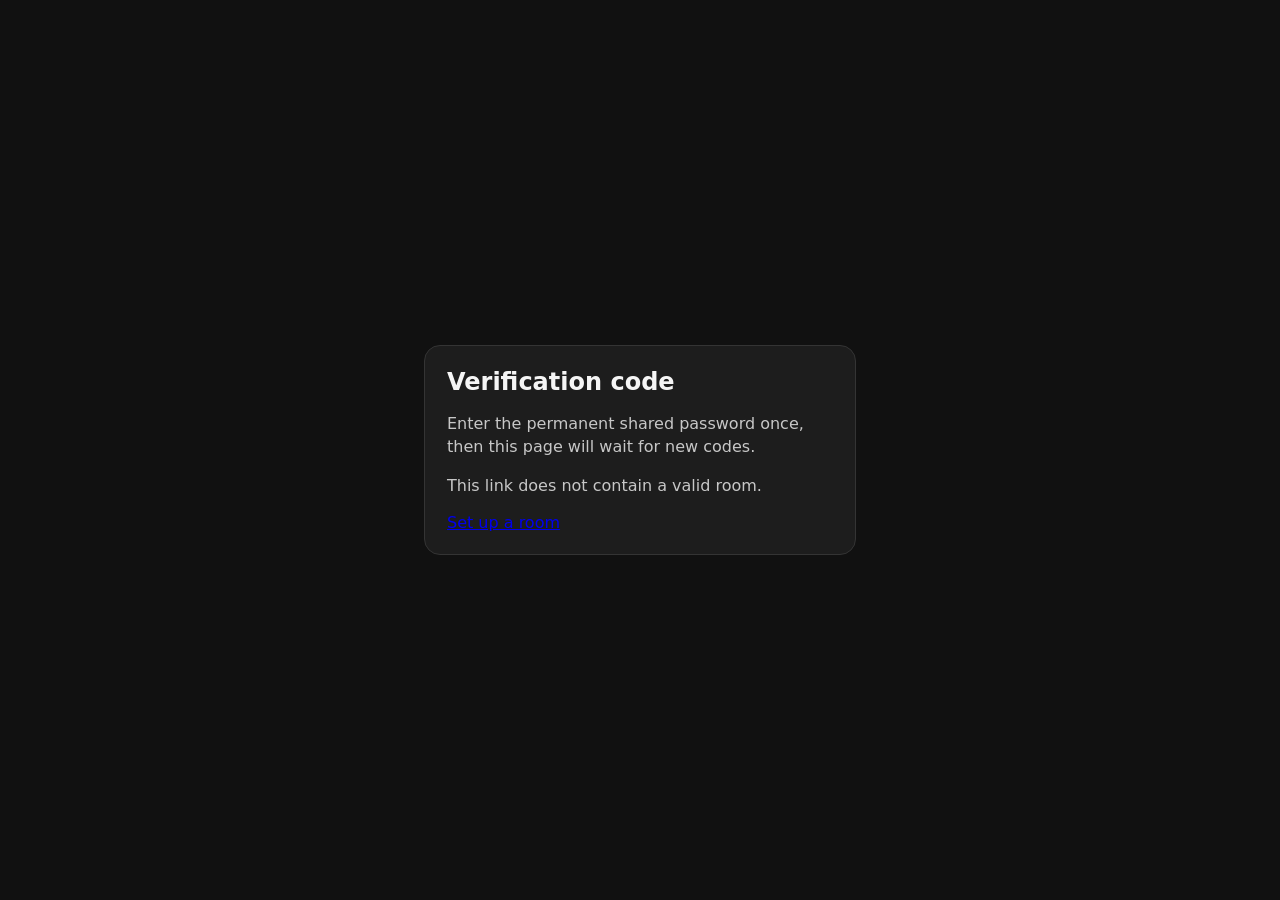
<file: index.html>
<!doctype html>
<html lang="en">
<head>
  <meta charset="utf-8">
  <meta name="viewport" content="width=device-width,initial-scale=1">
  <meta name="referrer" content="no-referrer">
  <title>Code Receiver</title>
  <link rel="stylesheet" href="styles.css">
</head>
<body>
  <main>
    <section class="card">
      <h1>Verification code</h1>
      <p>Enter the permanent shared password once, then this page will wait for new codes.</p>

      <div id="missingRoom" class="hidden">
        <p>This link does not contain a valid room.</p>
        <a href="setup.html">Set up a room</a>
      </div>

      <div id="receiver">
        <div id="unlockArea">
          <label for="password">Shared password</label>
          <input
            id="password"
            type="password"
            autocomplete="off"
            autocapitalize="none"
            spellcheck="false"
            placeholder="Shared password"
          >
          <button id="unlock">Unlock</button>
        </div>

        <div id="status" class="status"></div>

        <div id="waitBox" class="wait-box">
          <strong><span class="spinner"></span>Waiting for code...</strong>
          <p class="small">Keep this tab open. A new code will appear automatically.</p>
        </div>

        <div id="codeBox" class="code-box">
          <div class="small">Current verification code</div>
          <div id="code" class="code"></div>
          <div id="expires" class="small"></div>
          <button id="copyCode" class="secondary">Copy code</button>
        </div>

        <button id="lockAgain" class="secondary hidden">Lock again</button>
      </div>
    </section>
  </main>

  <script src="firebase-config.js"></script>
  <script src="crypto.js"></script>
  <script src="common.js"></script>
  <script>
    const roomId = getRoomId();

    const receiver = document.getElementById("receiver");
    const missingRoom = document.getElementById("missingRoom");
    const unlockArea = document.getElementById("unlockArea");
    const passwordInput = document.getElementById("password");
    const unlockButton = document.getElementById("unlock");
    const statusEl = document.getElementById("status");
    const waitBox = document.getElementById("waitBox");
    const codeBox = document.getElementById("codeBox");
    const codeEl = document.getElementById("code");
    const expiresEl = document.getElementById("expires");
    const copyCodeButton = document.getElementById("copyCode");
    const lockAgainButton = document.getElementById("lockAgain");

    let cfg = null;
    let roomPassword = "";
    let pollingTimer = null;
    let lastCiphertext = null;
    let currentExpiry = 0;
    let unlocked = false;

    if (!roomId) {
      receiver.classList.add("hidden");
      missingRoom.classList.remove("hidden");
    }

    try {
      cfg = getConfig();
    } catch (err) {
      setStatus(statusEl, err.message, "bad");
      unlockButton.disabled = true;
    }

    function showWaiting(message = "Waiting for code...") {
      codeEl.textContent = "";
      codeBox.style.display = "none";
      waitBox.style.display = "block";
      waitBox.querySelector("strong").innerHTML =
        `<span class="spinner"></span>${message}`;
      currentExpiry = 0;
    }

    function stopPolling() {
      if (pollingTimer) clearInterval(pollingTimer);
      pollingTimer = null;
    }

    async function pollMessage() {
      if (!unlocked || !cfg || !roomId || !roomPassword) return;

      try {
        const payload = await getLiveMessage(cfg.databaseURL, roomId);

        if (!payload) {
          lastCiphertext = null;
          showWaiting();
          return;
        }

        if (
          !payload.ciphertext ||
          !payload.iv ||
          !payload.salt ||
          !Number.isFinite(payload.expiresAt) ||
          payload.expiresAt <= Date.now()
        ) {
          lastCiphertext = null;
          showWaiting();
          return;
        }

        if (payload.ciphertext === lastCiphertext && codeBox.style.display === "block") {
          currentExpiry = payload.expiresAt;
          return;
        }

        const value = await decryptText(payload, roomPassword);

        if (!validVerificationCode(value)) {
          throw new Error("The received data was not a valid verification code.");
        }

        lastCiphertext = payload.ciphertext;
        currentExpiry = payload.expiresAt;
        waitBox.style.display = "none";
        codeEl.textContent = value;
        codeBox.style.display = "block";
        setStatus(statusEl, "Connected. New codes will appear automatically.", "good");
      } catch (err) {
        setStatus(statusEl, err.message || "Could not check for a new code.", "bad");
      }
    }

    async function unlockReceiver() {
      if (!cfg || !roomId) return;

      const password = passwordInput.value;

      if (!validSharedPassword(password)) {
        setStatus(statusEl, "Shared PIN/password must be at least 4 characters.", "bad");
        return;
      }

      unlockButton.disabled = true;
      setStatus(statusEl, "Checking password...");

      try {
        const roomConfig = await getRoomConfig(cfg.databaseURL, roomId);

        if (!roomConfig) {
          throw new Error(
            "This room has not been initialized with a permanent password yet."
          );
        }

        const correct = await verifyRoomPassword(roomConfig, password);

        if (!correct) {
          setStatus(statusEl, "Incorrect shared password.", "bad");
          return;
        }

        roomPassword = password;
        passwordInput.value = "";
        unlocked = true;

        unlockArea.classList.add("hidden");
        lockAgainButton.classList.remove("hidden");
        showWaiting();
        setStatus(statusEl, "Connected. Waiting for a code...", "good");

        stopPolling();
        await pollMessage();
        pollingTimer = setInterval(pollMessage, cfg.pollMs);
      } catch (err) {
        setStatus(statusEl, err.message || "Could not unlock this room.", "bad");
      } finally {
        unlockButton.disabled = false;
      }
    }

    function lockReceiver() {
      stopPolling();
      unlocked = false;
      roomPassword = "";
      lastCiphertext = null;
      currentExpiry = 0;
      codeEl.textContent = "";
      codeBox.style.display = "none";
      waitBox.style.display = "none";
      unlockArea.classList.remove("hidden");
      lockAgainButton.classList.add("hidden");
      setStatus(statusEl, "Locked.");
      passwordInput.focus();
    }

    unlockButton.addEventListener("click", unlockReceiver);

    passwordInput.addEventListener("keydown", (event) => {
      if (event.key === "Enter") unlockReceiver();
    });

    copyCodeButton.addEventListener("click", async () => {
      const value = codeEl.textContent.trim();
      if (!value) return;

      try {
        await navigator.clipboard.writeText(value);
        setStatus(statusEl, "Code copied.", "good");
      } catch {
        setStatus(statusEl, "Could not copy automatically. Copy it manually.", "bad");
      }
    });

    lockAgainButton.addEventListener("click", lockReceiver);

    setInterval(() => {
      if (codeBox.style.display !== "block" || !currentExpiry) return;

      const remaining = currentExpiry - Date.now();
      expiresEl.textContent = `Expires in ${formatRemaining(remaining)}`;

      if (remaining <= 0) {
        lastCiphertext = null;
        showWaiting();
        setStatus(statusEl, "Previous code expired. Waiting for a new code...", "good");
      }
    }, 1000);

    window.addEventListener("beforeunload", stopPolling);
  </script>
</body>
</html>
</file>
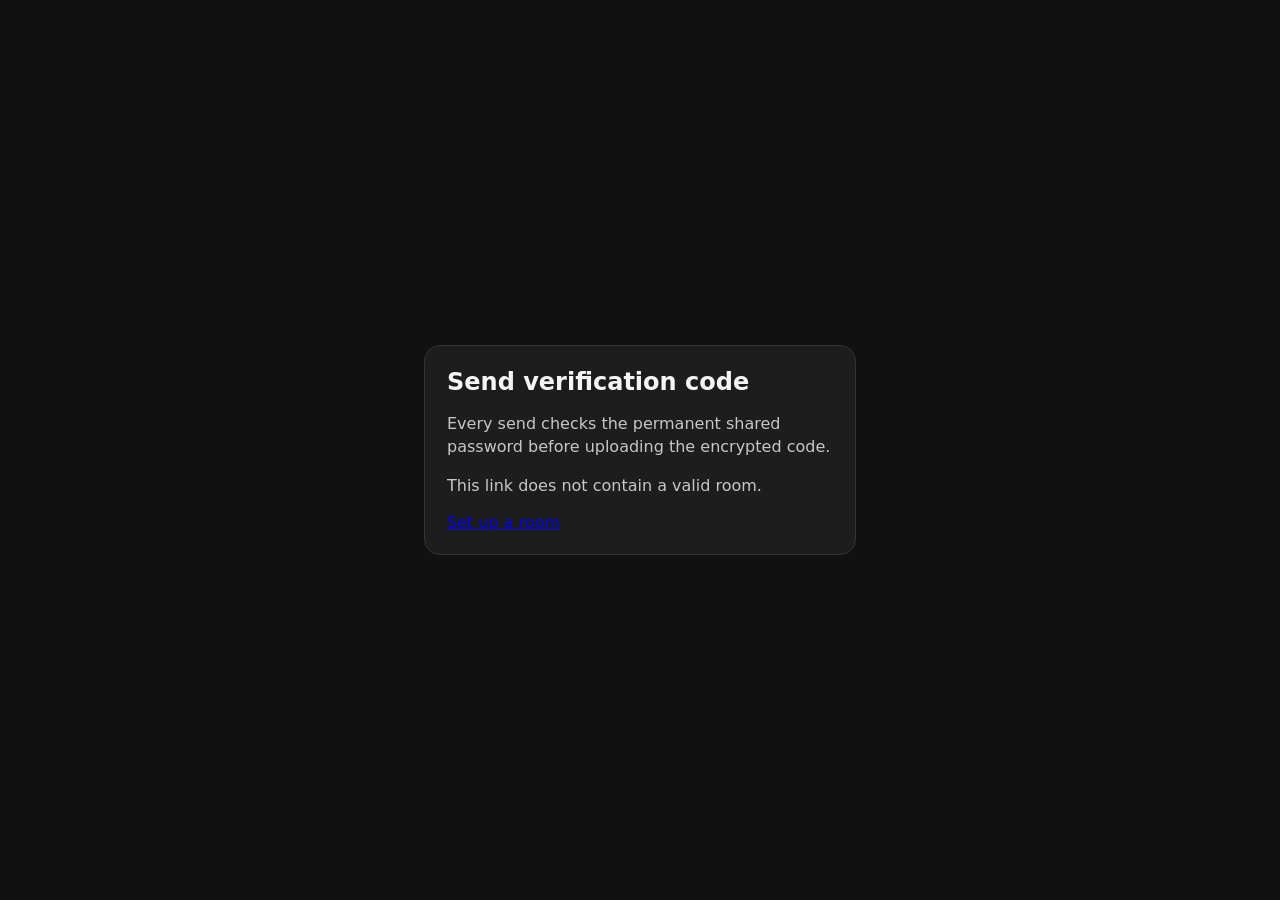
<file: send.html>
<!doctype html>
<html lang="en">
<head>
  <meta charset="utf-8">
  <meta name="viewport" content="width=device-width,initial-scale=1">
  <meta name="referrer" content="no-referrer">
  <title>Send Code</title>
  <link rel="stylesheet" href="styles.css">
</head>
<body>
  <main>
    <section class="card">
      <h1>Send verification code</h1>
      <p>Every send checks the permanent shared password before uploading the encrypted code.</p>

      <div id="missingRoom" class="hidden">
        <p>This link does not contain a valid room.</p>
        <a href="setup.html">Set up a room</a>
      </div>

      <div id="sender">
        <label for="code">Verification code</label>
        <input
          id="code"
          type="text"
          inputmode="numeric"
          autocomplete="one-time-code"
          maxlength="8"
          placeholder="123456"
        >

        <label for="password">Shared password</label>
        <input
          id="password"
          type="password"
          autocomplete="off"
          autocapitalize="none"
          spellcheck="false"
          placeholder="Shared password"
        >

        <button id="send">Check password & send code</button>

        <div id="status" class="status"></div>

        <hr class="separator">

        <h2>Current live code</h2>

        <div id="liveBox" class="live-box">
          <div id="liveState">Enter the shared password above and press “Check live code”.</div>
          <div id="liveCode" class="live-code hidden"></div>
          <div id="liveExpires" class="small"></div>
        </div>

        <div class="row">
          <button id="checkLive" class="secondary">Check live code</button>
          <button id="deleteLive" class="danger">Delete live code</button>
        </div>

        <p class="small">
          Sending requires the verification code + shared password.
          The password is checked by decrypting the room's permanent verifier.
          It is never uploaded.
        </p>
      </div>
    </section>
  </main>

  <script src="firebase-config.js"></script>
  <script src="crypto.js"></script>
  <script src="common.js"></script>
  <script>
    const roomId = getRoomId();

    const sender = document.getElementById("sender");
    const missingRoom = document.getElementById("missingRoom");
    const codeInput = document.getElementById("code");
    const passwordInput = document.getElementById("password");
    const sendButton = document.getElementById("send");
    const checkLiveButton = document.getElementById("checkLive");
    const deleteLiveButton = document.getElementById("deleteLive");
    const statusEl = document.getElementById("status");
    const liveStateEl = document.getElementById("liveState");
    const liveCodeEl = document.getElementById("liveCode");
    const liveExpiresEl = document.getElementById("liveExpires");

    let cfg = null;
    let liveViewPassword = "";
    let livePollTimer = null;
    let liveExpiry = 0;
    let lastLiveCiphertext = null;

    if (!roomId) {
      sender.classList.add("hidden");
      missingRoom.classList.remove("hidden");
    }

    try {
      cfg = getConfig();
    } catch (err) {
      setStatus(statusEl, err.message, "bad");
      sendButton.disabled = true;
      checkLiveButton.disabled = true;
      deleteLiveButton.disabled = true;
    }

    codeInput.addEventListener("input", () => {
      codeInput.value = codeInput.value.replace(/\D/g, "").slice(0, 8);
    });

    async function checkPassword(password) {
      const roomConfig = await getRoomConfig(cfg.databaseURL, roomId);

      if (!roomConfig) {
        throw new Error(
          "This room has not been initialized with a permanent password yet."
        );
      }

      return verifyRoomPassword(roomConfig, password);
    }

    function hideLiveCode(message) {
      liveCodeEl.textContent = "";
      liveCodeEl.classList.add("hidden");
      liveExpiry = 0;
      lastLiveCiphertext = null;
      liveExpiresEl.textContent = "";
      liveStateEl.textContent = message;
    }

    async function refreshLiveCode() {
      if (!cfg || !roomId || !liveViewPassword) return;

      try {
        const payload = await getLiveMessage(cfg.databaseURL, roomId);

        if (!payload || !Number.isFinite(payload.expiresAt) || payload.expiresAt <= Date.now()) {
          hideLiveCode("No verification code is live right now.");
          return;
        }

        if (
          payload.ciphertext === lastLiveCiphertext &&
          !liveCodeEl.classList.contains("hidden")
        ) {
          liveExpiry = payload.expiresAt;
          return;
        }

        const value = await decryptText(payload, liveViewPassword);

        if (!validVerificationCode(value)) {
          throw new Error("Live data is invalid.");
        }

        lastLiveCiphertext = payload.ciphertext;
        liveExpiry = payload.expiresAt;
        liveStateEl.textContent = "Live verification code:";
        liveCodeEl.textContent = value;
        liveCodeEl.classList.remove("hidden");
      } catch (err) {
        hideLiveCode("Could not read the live code.");
        setStatus(statusEl, err.message || "Could not read the live code.", "bad");
      }
    }

    function startLivePolling(password) {
      liveViewPassword = password;

      if (livePollTimer) clearInterval(livePollTimer);

      refreshLiveCode();
      livePollTimer = setInterval(refreshLiveCode, cfg.pollMs);
    }

    async function sendCode() {
      if (!cfg || !roomId) return;

      const code = codeInput.value.trim();
      const password = passwordInput.value;

      if (!validVerificationCode(code)) {
        setStatus(statusEl, "Enter a valid 4-8 digit verification code.", "bad");
        return;
      }

      if (!validSharedPassword(password)) {
        setStatus(statusEl, "Shared PIN/password must be at least 4 characters.", "bad");
        return;
      }

      sendButton.disabled = true;
      setStatus(statusEl, "Checking password...");

      try {
        const correct = await checkPassword(password);

        if (!correct) {
          setStatus(statusEl, "Incorrect shared password. Code was NOT sent.", "bad");
          return;
        }

        setStatus(statusEl, "Encrypting and sending...");

        const encrypted = await encryptText(code, password);
        const now = Date.now();

        const payload = {
          version: 2,
          ciphertext: encrypted.ciphertext,
          iv: encrypted.iv,
          salt: encrypted.salt,
          createdAt: now,
          expiresAt: now + cfg.ttlMinutes * 60 * 1000
        };

        await putLiveMessage(cfg.databaseURL, roomId, payload);

        codeInput.value = "";
        passwordInput.value = "";

        startLivePolling(password);
        setStatus(
          statusEl,
          `Code sent successfully. It is live for about ${cfg.ttlMinutes} minutes.`,
          "good"
        );
      } catch (err) {
        setStatus(statusEl, err.message || "Could not send the code.", "bad");
      } finally {
        sendButton.disabled = false;
      }
    }

    async function checkLiveCode() {
      if (!cfg || !roomId) return;

      const password = passwordInput.value;

      if (!validSharedPassword(password)) {
        setStatus(statusEl, "Enter the shared PIN/password (minimum 4 characters) first.", "bad");
        return;
      }

      checkLiveButton.disabled = true;
      setStatus(statusEl, "Checking password...");

      try {
        const correct = await checkPassword(password);

        if (!correct) {
          setStatus(statusEl, "Incorrect shared password.", "bad");
          return;
        }

        startLivePolling(password);
        passwordInput.value = "";
        setStatus(statusEl, "Live-code view unlocked for this tab.", "good");
      } catch (err) {
        setStatus(statusEl, err.message || "Could not check the live code.", "bad");
      } finally {
        checkLiveButton.disabled = false;
      }
    }

    async function deleteCurrentCode() {
      if (!cfg || !roomId) return;

      // If this tab already authenticated for live viewing, use that in-memory
      // password. Otherwise require the password field.
      let password = liveViewPassword || passwordInput.value;

      if (!validSharedPassword(password)) {
        setStatus(
          statusEl,
          "Enter the shared PIN/password (minimum 4 characters) first, then press Delete live code.",
          "bad"
        );
        return;
      }

      deleteLiveButton.disabled = true;
      setStatus(statusEl, "Checking password...");

      try {
        const correct = await checkPassword(password);

        if (!correct) {
          setStatus(statusEl, "Incorrect shared password. Nothing was deleted.", "bad");
          return;
        }

        await deleteLiveMessage(cfg.databaseURL, roomId);
        hideLiveCode("No verification code is live right now.");
        passwordInput.value = "";
        setStatus(statusEl, "Live verification code deleted.", "good");
      } catch (err) {
        setStatus(statusEl, err.message || "Could not delete the live code.", "bad");
      } finally {
        deleteLiveButton.disabled = false;
      }
    }

    sendButton.addEventListener("click", sendCode);
    checkLiveButton.addEventListener("click", checkLiveCode);
    deleteLiveButton.addEventListener("click", deleteCurrentCode);

    codeInput.addEventListener("keydown", (event) => {
      if (event.key === "Enter") passwordInput.focus();
    });

    passwordInput.addEventListener("keydown", (event) => {
      if (event.key === "Enter" && codeInput.value.trim()) sendCode();
    });

    setInterval(() => {
      if (liveCodeEl.classList.contains("hidden") || !liveExpiry) return;

      const remaining = liveExpiry - Date.now();
      liveExpiresEl.textContent = `Expires in ${formatRemaining(remaining)}`;

      if (remaining <= 0) {
        hideLiveCode("No verification code is live right now.");
      }
    }, 1000);

    window.addEventListener("beforeunload", () => {
      if (livePollTimer) clearInterval(livePollTimer);
      liveViewPassword = "";
    });
  </script>
</body>
</html>
</file>
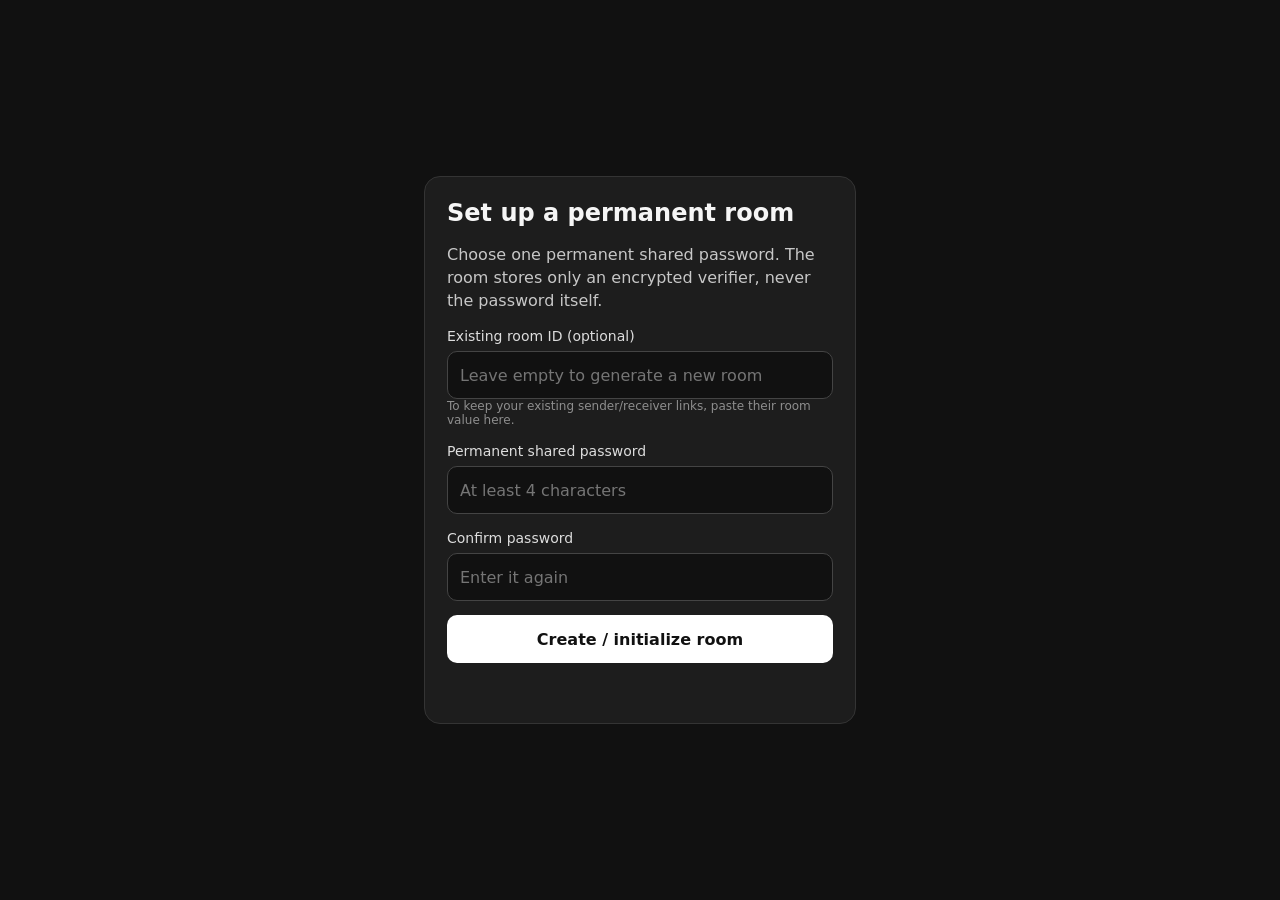
<file: setup.html>
<!doctype html>
<html lang="en">
<head>
  <meta charset="utf-8">
  <meta name="viewport" content="width=device-width,initial-scale=1">
  <meta name="referrer" content="no-referrer">
  <title>Set Up Private Room</title>
  <link rel="stylesheet" href="styles.css">
</head>
<body>
  <main>
    <section class="card">
      <h1>Set up a permanent room</h1>
      <p>
        Choose one permanent shared password. The room stores only an encrypted
        verifier, never the password itself.
      </p>

      <label for="roomId">Existing room ID (optional)</label>
      <input
        id="roomId"
        type="text"
        autocomplete="off"
        autocapitalize="none"
        spellcheck="false"
        placeholder="Leave empty to generate a new room"
      >
      <div class="small">
        To keep your existing sender/receiver links, paste their room value here.
      </div>

      <label for="password">Permanent shared password</label>
      <input
        id="password"
        type="password"
        autocomplete="new-password"
        autocapitalize="none"
        spellcheck="false"
        placeholder="At least 4 characters"
      >

      <label for="confirmPassword">Confirm password</label>
      <input
        id="confirmPassword"
        type="password"
        autocomplete="new-password"
        autocapitalize="none"
        spellcheck="false"
        placeholder="Enter it again"
      >

      <button id="createRoom">Create / initialize room</button>

      <div id="status" class="status"></div>

      <div id="links" class="links hidden">
        <div class="link-row">
          <strong>Receiver link</strong>
          <div id="viewerLink" class="link-value"></div>
          <button id="copyViewer" class="inline-button secondary">Copy receiver link</button>
        </div>

        <div class="link-row">
          <strong>Sender link</strong>
          <div id="senderLink" class="link-value"></div>
          <button id="copySender" class="inline-button secondary">Copy sender link</button>
        </div>

        <p class="small">
          The room/password verifier stays permanently. Each verification code is temporary.
          If you forget the shared password, create a new room.
        </p>
      </div>
    </section>
  </main>

  <script src="firebase-config.js"></script>
  <script src="crypto.js"></script>
  <script src="common.js"></script>
  <script>
    const roomInput = document.getElementById("roomId");
    const passwordInput = document.getElementById("password");
    const confirmPasswordInput = document.getElementById("confirmPassword");
    const createButton = document.getElementById("createRoom");
    const statusEl = document.getElementById("status");
    const links = document.getElementById("links");
    const viewerLinkEl = document.getElementById("viewerLink");
    const senderLinkEl = document.getElementById("senderLink");
    const copyViewerButton = document.getElementById("copyViewer");
    const copySenderButton = document.getElementById("copySender");

    let cfg = null;
    let viewerUrl = "";
    let senderUrl = "";

    try {
      cfg = getConfig();
    } catch (err) {
      setStatus(statusEl, err.message, "bad");
      createButton.disabled = true;
    }

    function base64Url(bytes) {
      let binary = "";
      for (const b of bytes) binary += String.fromCharCode(b);
      return btoa(binary)
        .replace(/\+/g, "-")
        .replace(/\//g, "_")
        .replace(/=+$/g, "");
    }

    function makeRoomId() {
      return base64Url(crypto.getRandomValues(new Uint8Array(24)));
    }

    function projectBaseUrl() {
      const url = new URL(location.href);
      const directory = url.pathname.replace(/setup\.html$/, "");
      return `${url.origin}${directory}`;
    }

    async function initializeRoom() {
      if (!cfg) return;

      const requestedRoom = roomInput.value.trim();
      const password = passwordInput.value;
      const confirmPassword = confirmPasswordInput.value;

      if (requestedRoom && !validateRoomId(requestedRoom)) {
        setStatus(
          statusEl,
          "Existing room ID must be 20-80 characters using letters, numbers, _ or -.",
          "bad"
        );
        return;
      }

      if (!validSharedPassword(password)) {
        setStatus(statusEl, "Shared PIN/password must be at least 4 characters.", "bad");
        return;
      }

      if (password !== confirmPassword) {
        setStatus(statusEl, "The two passwords do not match.", "bad");
        return;
      }

      const room = requestedRoom || makeRoomId();

      createButton.disabled = true;
      setStatus(statusEl, "Creating permanent encrypted verifier...");

      try {
        const existing = await getRoomConfig(cfg.databaseURL, room);

        if (existing) {
          const correct = await verifyRoomPassword(existing, password);

          if (!correct) {
            throw new Error(
              "This room already has a different permanent password. Use the existing password or create a new room."
            );
          }

          setStatus(
            statusEl,
            "This room was already initialized with this password. Links are ready.",
            "good"
          );
        } else {
          const verifier = await createRoomVerifier(password);
          const now = Date.now();

          await createRoomConfig(cfg.databaseURL, room, {
            version: 2,
            verifierCiphertext: verifier.ciphertext,
            verifierIv: verifier.iv,
            verifierSalt: verifier.salt,
            createdAt: now
          });

          setStatus(statusEl, "Room initialized successfully.", "good");
        }

        const base = projectBaseUrl();
        viewerUrl = `${base}index.html#room=${room}`;
        senderUrl = `${base}send.html#room=${room}`;

        viewerLinkEl.textContent = viewerUrl;
        senderLinkEl.textContent = senderUrl;
        links.classList.remove("hidden");

        roomInput.value = room;
        passwordInput.value = "";
        confirmPasswordInput.value = "";
      } catch (err) {
        setStatus(statusEl, err.message || "Could not initialize the room.", "bad");
      } finally {
        createButton.disabled = false;
      }
    }

    async function copy(value, label) {
      try {
        await navigator.clipboard.writeText(value);
        setStatus(statusEl, `${label} copied.`, "good");
      } catch {
        setStatus(statusEl, "Copy failed. Copy the link manually.", "bad");
      }
    }

    createButton.addEventListener("click", initializeRoom);
    copyViewerButton.addEventListener("click", () => copy(viewerUrl, "Receiver link"));
    copySenderButton.addEventListener("click", () => copy(senderUrl, "Sender link"));

    confirmPasswordInput.addEventListener("keydown", (event) => {
      if (event.key === "Enter") initializeRoom();
    });
  </script>
</body>
</html>
</file>
<file: styles.css>
* {
  box-sizing: border-box;
}

:root {
  color-scheme: light dark;
  font-family: system-ui, -apple-system, BlinkMacSystemFont, "Segoe UI", sans-serif;
}

body {
  margin: 0;
  min-height: 100vh;
  display: grid;
  place-items: center;
  background: #111;
  color: #f5f5f5;
}

main {
  width: min(92vw, 480px);
  padding: 24px;
}

.card {
  background: #1d1d1d;
  border: 1px solid #343434;
  border-radius: 16px;
  padding: 22px;
}

h1,
h2 {
  margin-top: 0;
}

h1 {
  margin-bottom: 8px;
  font-size: 24px;
}

h2 {
  margin-bottom: 8px;
  font-size: 18px;
}

p {
  line-height: 1.45;
  color: #c7c7c7;
}

label {
  display: block;
  margin: 16px 0 7px;
  font-size: 14px;
  color: #ddd;
}

input,
button {
  width: 100%;
  min-height: 48px;
  border-radius: 10px;
  font: inherit;
}

input {
  border: 1px solid #444;
  background: #111;
  color: #fff;
  padding: 0 12px;
  outline: none;
}

input:focus {
  border-color: #888;
}

button {
  border: 0;
  padding: 0 16px;
  margin-top: 14px;
  cursor: pointer;
  background: #fff;
  color: #111;
  font-weight: 700;
}

button.secondary {
  background: #333;
  color: #fff;
}

button.danger {
  background: #651f1f;
  color: #fff;
}

button:disabled {
  opacity: .55;
  cursor: not-allowed;
}

.status {
  min-height: 24px;
  margin-top: 14px;
  font-size: 14px;
  color: #bbb;
  overflow-wrap: anywhere;
}

.good {
  color: #bde5bd;
}

.bad {
  color: #ffb5b5;
}

.code-box,
.wait-box,
.live-box {
  margin-top: 18px;
  padding: 20px 14px;
  text-align: center;
  border-radius: 12px;
  background: #101010;
  border: 1px solid #3c3c3c;
}

.wait-box {
  display: none;
}

.code-box {
  display: none;
}

.live-box {
  text-align: left;
}

.code {
  font-size: clamp(38px, 12vw, 58px);
  font-weight: 800;
  letter-spacing: .12em;
  font-variant-numeric: tabular-nums;
  text-align: center;
}

.live-code {
  font-size: 32px;
  font-weight: 800;
  letter-spacing: .1em;
  font-variant-numeric: tabular-nums;
  text-align: center;
  margin: 12px 0;
}

.small {
  font-size: 12px;
  color: #8e8e8e;
}

.links {
  display: grid;
  gap: 10px;
  margin-top: 18px;
}

.link-row {
  padding: 12px;
  border: 1px solid #333;
  border-radius: 10px;
  background: #111;
}

.link-value {
  margin: 6px 0 8px;
  font-size: 12px;
  overflow-wrap: anywhere;
  color: #bbb;
}

.inline-button {
  width: auto;
  min-height: 38px;
  margin: 0;
  padding: 0 12px;
}

.row {
  display: grid;
  grid-template-columns: 1fr 1fr;
  gap: 10px;
}

.separator {
  height: 1px;
  background: #333;
  border: 0;
  margin: 24px 0;
}

.hidden {
  display: none !important;
}

.spinner {
  display: inline-block;
  width: 10px;
  height: 10px;
  border-radius: 999px;
  background: currentColor;
  margin-right: 7px;
  animation: pulse 1.1s infinite ease-in-out;
}

@keyframes pulse {
  0%, 100% { opacity: .25; }
  50% { opacity: 1; }
}

@media (max-width: 420px) {
  .row {
    grid-template-columns: 1fr;
  }
}
</file>
